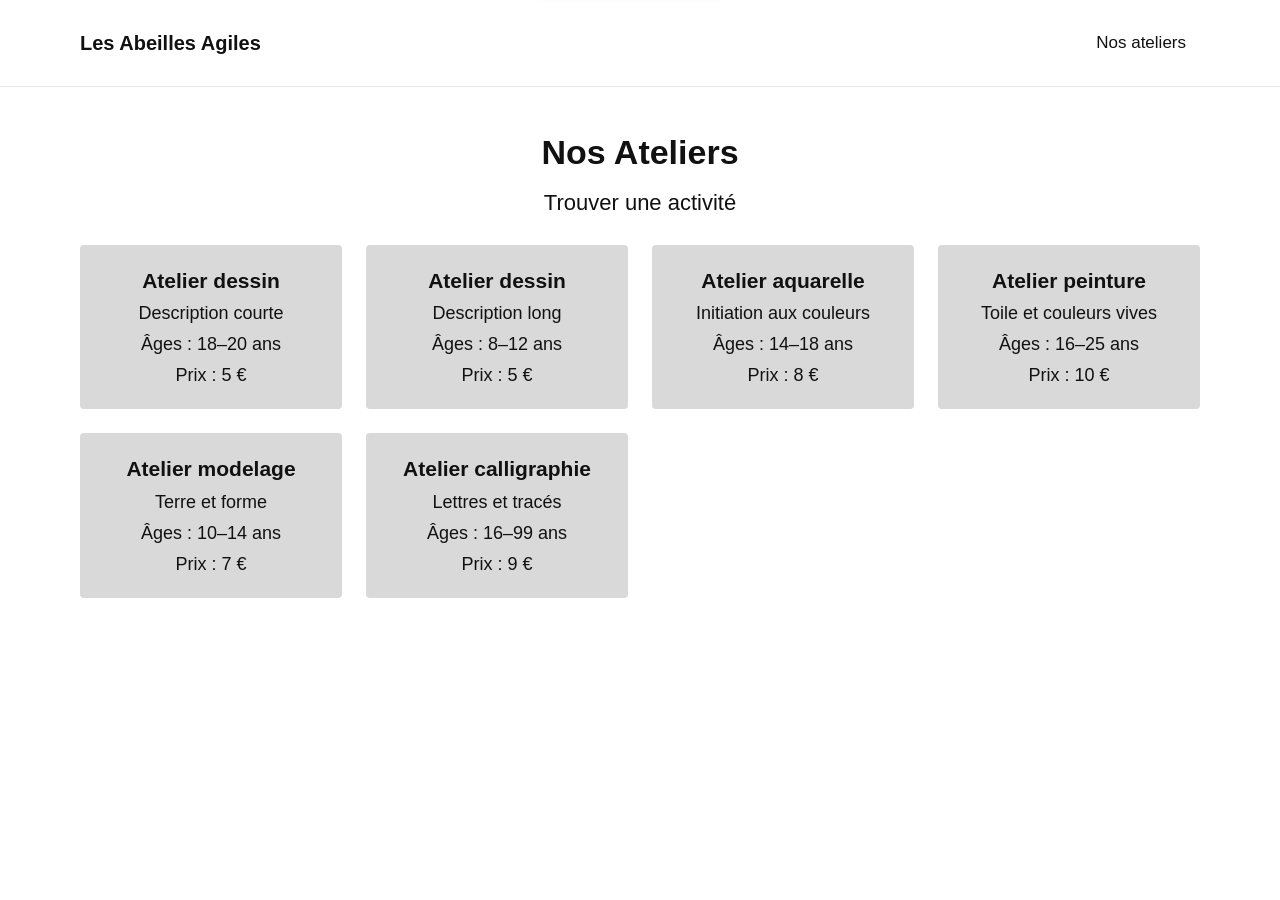
<file: index.html>
<!DOCTYPE html>
<html lang="fr">
<head>
  <meta charset="UTF-8">
  <meta name="viewport" content="width=device-width, initial-scale=1.0">
  <meta name="description" content="Les Abeilles Agiles : ateliers de dessin, aquarelle, peinture, modelage et calligraphie. Dates, tarifs, lieux et réservation en ligne.">
  <title>Les Abeilles Agiles — Nos ateliers</title>
  <link rel="icon" href="favicon.svg" type="image/svg+xml">
  <link rel="stylesheet" href="styles.css">
  <script src="js/commun.js" defer></script>
  <script src="js/liste.js" defer></script>
  <script src="js/tab-partout.js" defer></script>
</head>
<body>
  <div class="phone">
    <header class="topbar">
      <a class="brand" href="index.html">Les Abeilles Agiles</a>
      <div class="topbar-right">
        <button type="button" class="menu-toggle" aria-expanded="false" aria-controls="nav" aria-label="Ouvrir le menu">Menu</button>
        <nav class="nav" id="nav" aria-label="Navigation principale">
          <a href="index.html" aria-current="page">Nos ateliers</a>
        </nav>
      </div>
    </header>

    <nav class="skip-links" aria-label="Accès rapide">
      <a class="skip-link" href="#app">Aller au contenu principal</a>
      <a class="skip-link" href="#list-cards">Aller à la liste des ateliers</a>
      <a class="skip-link" href="#first-card">Aller au premier atelier</a>
    </nav>

    <main id="app" tabindex="-1" aria-label="Contenu principal">
      <section class="page" id="page-liste" aria-label="Liste des ateliers">
        <div class="hero">
          <h1>Nos Ateliers</h1>
          <p>Trouver une activité</p>
        </div>
        <div class="cards skip-target" id="list-cards" tabindex="-1"></div>
      </section>
    </main>
  </div>
</body>
</html>
</file>
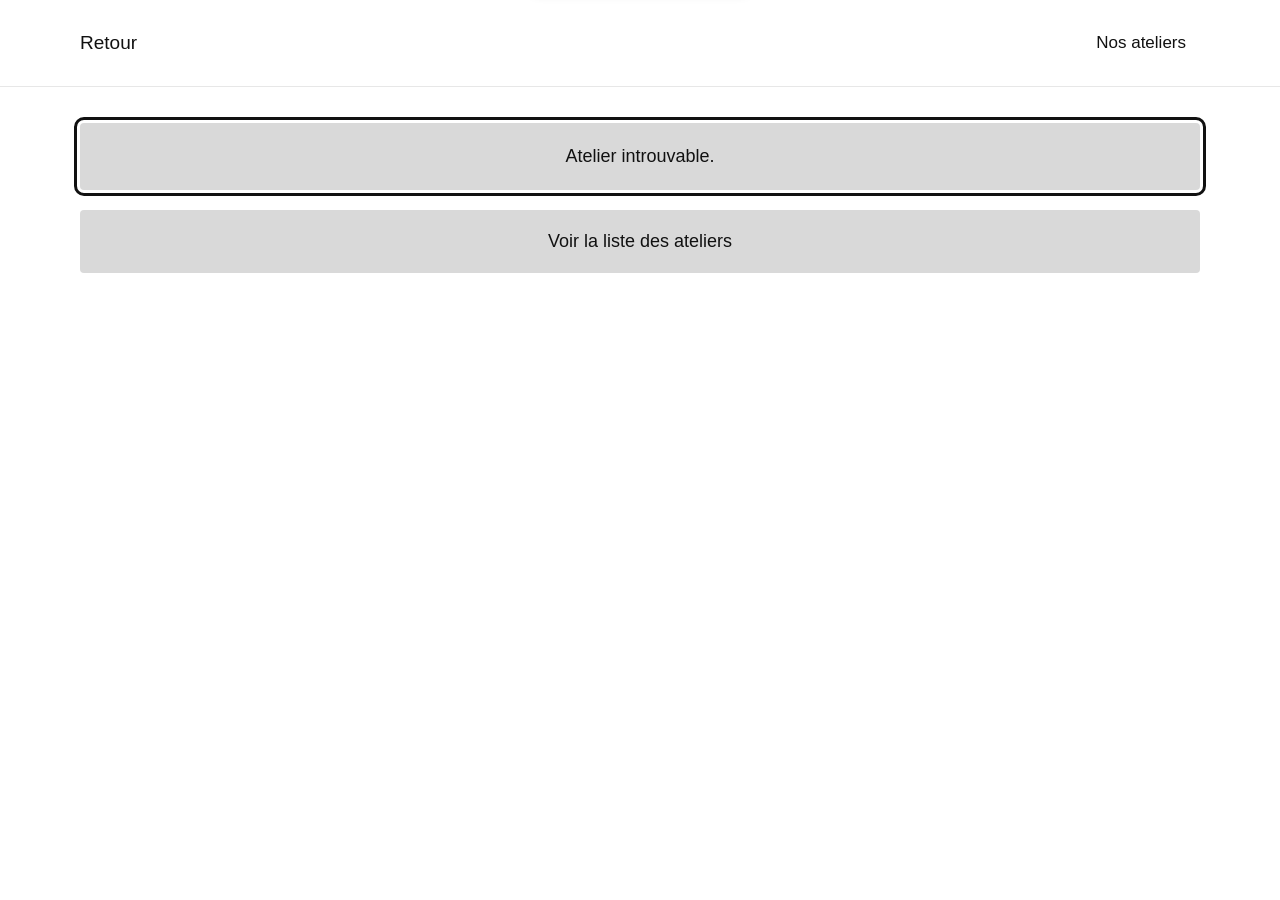
<file: atelier.html>
<!DOCTYPE html>
<html lang="fr">
<head>
  <meta charset="UTF-8">
  <meta name="viewport" content="width=device-width, initial-scale=1.0">
  <meta name="description" content="Fiche d'un atelier des Abeilles Agiles : programme, âges, tarif, durée, lieu, séances et réservation.">
  <title>Fiche atelier — Les Abeilles Agiles</title>
  <link rel="icon" href="favicon.svg" type="image/svg+xml">
  <link rel="stylesheet" href="styles.css">
  <script src="js/commun.js" defer></script>
  <script src="js/atelier.js" defer></script>
  <script src="js/tab-partout.js" defer></script>
</head>
<body>
  <div class="phone">
    <header class="topbar">
      <a href="index.html" aria-label="Retour à la liste des ateliers">Retour</a>
      <div class="topbar-right">
        <button type="button" class="menu-toggle" aria-expanded="false" aria-controls="nav" aria-label="Ouvrir le menu">Menu</button>
        <nav class="nav" id="nav" aria-label="Navigation principale">
          <a href="index.html">Nos ateliers</a>
        </nav>
      </div>
    </header>

    <nav class="skip-links" aria-label="Accès rapide">
      <a class="skip-link" href="#app">Aller au contenu principal</a>
      <a class="skip-link" href="#session-card">Aller au choix de la séance</a>
      <a class="skip-link" href="#btn-reserve">Aller au bouton Réserver cette séance</a>
      <a class="skip-link" href="index.html">Aller à la liste des ateliers</a>
    </nav>

    <main id="app" tabindex="-1" aria-label="Contenu principal">
      <section class="page" id="page-fiche" aria-label="Fiche atelier">
        <div class="detail-main" id="detail-cards"></div>
        <div class="detail-side">
          <form class="card skip-target" id="session-card" tabindex="-1" action="reservation.html" method="get" aria-label="Choix de la séance"></form>
          <button class="btn" id="btn-reserve" type="submit" form="session-card">Réserver cette séance</button>
        </div>
      </section>
    </main>
  </div>
</body>
</html>
</file>
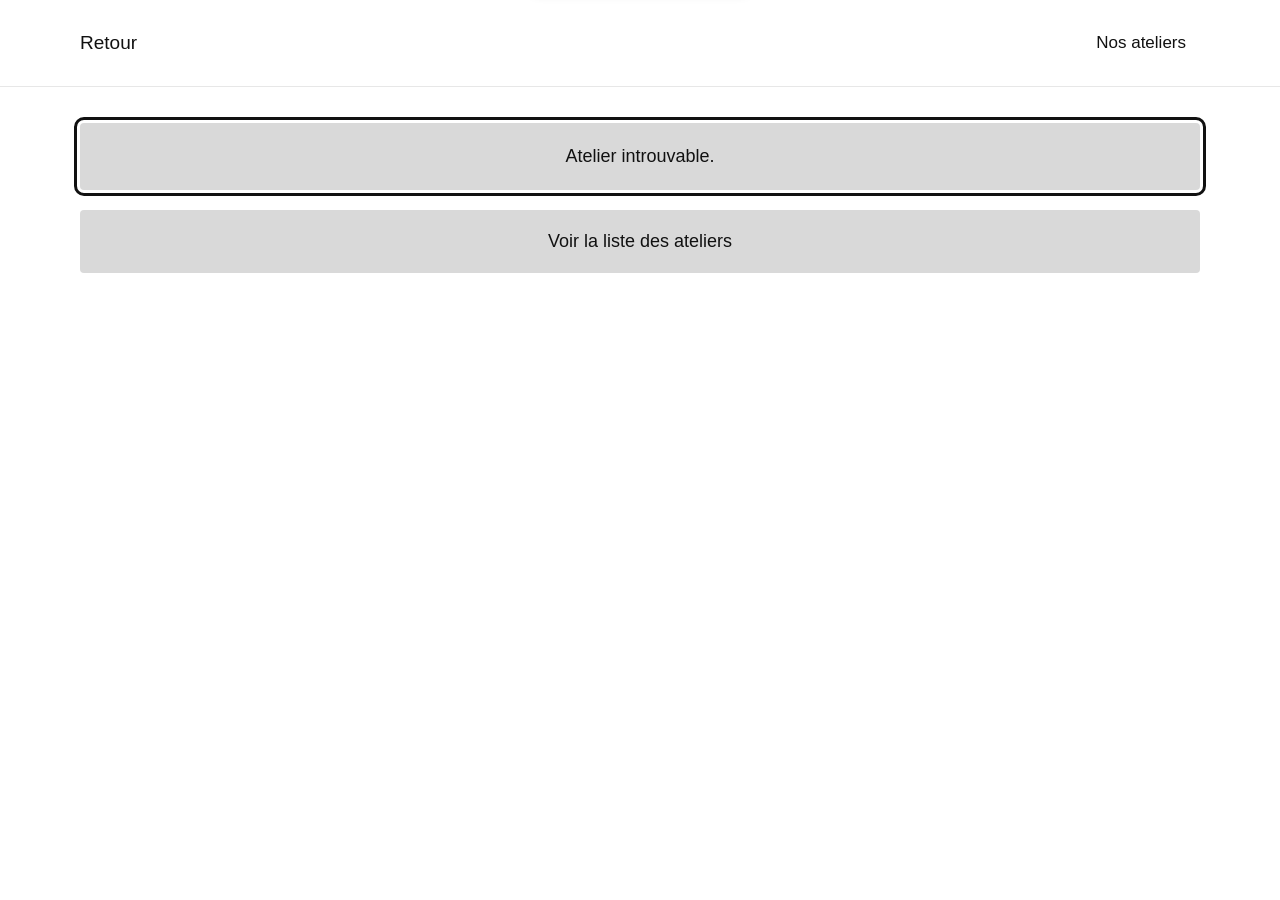
<file: reservation.html>
<!DOCTYPE html>
<html lang="fr">
<head>
  <meta charset="UTF-8">
  <meta name="viewport" content="width=device-width, initial-scale=1.0">
  <meta name="description" content="Réserver une séance d'un atelier des Abeilles Agiles : choix de la séance et formulaire d'inscription.">
  <title>Réservation — Les Abeilles Agiles</title>
  <link rel="icon" href="favicon.svg" type="image/svg+xml">
  <link rel="stylesheet" href="styles.css">
  <script src="js/commun.js" defer></script>
  <script src="js/reservation.js" defer></script>
  <script src="js/tab-partout.js" defer></script>
</head>
<body>
  <div class="phone">
    <header class="topbar">
      <a href="atelier.html" id="back-link" aria-label="Retour à la fiche atelier">Retour</a>
      <div class="topbar-right">
        <span class="reserv-title">Réservation</span>
        <button type="button" class="menu-toggle" aria-expanded="false" aria-controls="nav" aria-label="Ouvrir le menu">Menu</button>
        <nav class="nav" id="nav" aria-label="Navigation principale">
          <a href="index.html">Nos ateliers</a>
        </nav>
      </div>
    </header>

    <nav class="skip-links" aria-label="Accès rapide">
      <a class="skip-link" href="#app">Aller au contenu principal</a>
      <a class="skip-link" href="#reservation-form">Aller au formulaire</a>
      <a class="skip-link" href="#btn-confirm">Aller au bouton Confirmer la réservation</a>
      <a class="skip-link" href="index.html">Aller à la liste des ateliers</a>
    </nav>

    <main id="app" tabindex="-1" aria-label="Contenu principal">
      <section class="page" id="page-reservation" aria-label="Formulaire de réservation">
        <div class="reserv-main">
          <h1 class="reserv-h1">Réservation</h1>
          <div class="card">
            <h2>Séance choisie</h2>
            <p id="chosen-session"></p>
            <form class="skip-target" id="reservation-form" tabindex="-1" aria-label="Formulaire de réservation" novalidate>
              <label for="prenom">Prénom</label>
              <input type="text" id="prenom" name="prenom" autocomplete="given-name" maxlength="100" aria-describedby="err-prenom" required>
              <p class="field-error" id="err-prenom" role="alert" hidden></p>

              <label for="nom">Nom</label>
              <input type="text" id="nom" name="nom" autocomplete="family-name" maxlength="100" aria-describedby="err-nom" required>
              <p class="field-error" id="err-nom" role="alert" hidden></p>

              <label for="age">Âge</label>
              <p class="hint" id="age-hint"></p>
              <input type="number" id="age" name="age" min="1" max="120" inputmode="numeric" aria-describedby="age-hint err-age" required>
              <p class="field-error" id="err-age" role="alert" hidden></p>

              <label for="email">E-mail</label>
              <input type="email" id="email" name="email" autocomplete="email" maxlength="100" aria-describedby="err-email" required>
              <p class="field-error" id="err-email" role="alert" hidden></p>
            </form>
          </div>
        </div>

        <div class="reserv-aside">
          <p class="card notice" role="note">Si vous avez moins de 18 ans, apportez une autorisation parentale.</p>
          <button class="btn" id="btn-confirm" type="submit" form="reservation-form">Confirmer la réservation</button>
        </div>

        <div class="card success success-block" id="success-card" role="status" tabindex="-1" hidden>
          <h2>Réservation confirmée</h2>
          <p id="success-summary"></p>
          <a class="btn" href="index.html">Voir les autres ateliers</a>
        </div>
      </section>
    </main>
  </div>
</body>
</html>
</file>
<file: styles.css>
:root {
  --bg: #f0f0f0;
  --frame: #ffffff;
  --card: #d9d9d9;
  --card-hover: #cfcfcf;
  --field: #f4f4f4;
  --text: #111111;
  --muted: #575757;
  --error: #b00020;
  --radius: 4px;
  --content: 1120px;
}

* {
  box-sizing: border-box;
}

[hidden] {
  display: none !important;
}

body {
  margin: 0;
  min-height: 100vh;
  background: var(--bg);
  color: var(--text);
  font-family: -apple-system, BlinkMacSystemFont, "Segoe UI", Roboto, "Helvetica Neue", Arial, sans-serif;
  font-size: 17px;
  line-height: 1.5;
  display: flex;
  justify-content: center;
  align-items: flex-start;
}

.phone {
  width: 100%;
  max-width: 420px;
  min-height: 100vh;
  background: var(--frame);
  display: flex;
  flex-direction: column;
  box-shadow: 0 0 24px rgba(0, 0, 0, 0.06);
}

.topbar {
  display: flex;
  align-items: center;
  justify-content: space-between;
  gap: 16px;
  padding: 22px max(24px, env(safe-area-inset-right)) 22px max(24px, env(safe-area-inset-left));
  background: var(--frame);
  position: sticky;
  top: 0;
  z-index: 10;
}

.topbar .brand {
  font-size: 20px;
  font-weight: 600;
}

.topbar a,
.topbar button {
  appearance: none;
  border: 0;
  background: none;
  padding: 0;
  font: inherit;
  font-size: 19px;
  color: var(--text);
  text-decoration: none;
  cursor: pointer;
}

.topbar a:hover,
.topbar button:hover {
  text-decoration: underline;
}

#app {
  flex: 1;
  width: 100%;
  padding: 0 max(16px, env(safe-area-inset-right)) 32px max(16px, env(safe-area-inset-left));
}

.page {
  display: flex;
  flex-direction: column;
  gap: 20px;
}

.hero {
  text-align: center;
  padding: 26px 0 6px;
}

.hero h1 {
  margin: 0;
  font-size: 27px;
  font-weight: 600;
}

.hero p {
  margin: 8px 0 0;
  font-size: 22px;
}

.cards {
  display: flex;
  flex-direction: column;
  gap: 24px;
}

.card,
.card-btn {
  background: var(--card);
  border-radius: var(--radius);
  padding: 20px 18px;
  text-align: center;
  color: var(--text);
  font-size: 18px;
}

.card h2 {
  margin: 0 0 6px;
  font-size: 21px;
  font-weight: 600;
}

.card p {
  margin: 6px 0;
}

.card-btn {
  width: 100%;
  border: 0;
  font: inherit;
  font-size: 18px;
  text-decoration: none;
  cursor: pointer;
  display: flex;
  flex-direction: column;
  gap: 4px;
  transition: background-color 0.15s ease;
}

.card-btn:hover {
  background: var(--card-hover);
}

.card-btn .title {
  font-size: 21px;
  font-weight: 600;
}

.details {
  display: flex;
  flex-direction: column;
  gap: 4px;
}

.details h1 {
  margin: 0;
  font-size: 21px;
  font-weight: 600;
}

.sessions {
  display: flex;
  flex-direction: column;
  gap: 14px;
  margin-top: 14px;
  text-align: left;
}

.session-option {
  display: flex;
  align-items: center;
  gap: 12px;
  cursor: pointer;
}

.card .session-option input {
  appearance: none;
  width: 20px;
  min-width: 20px;
  height: 20px;
  margin: 0;
  padding: 0;
  border-radius: 50%;
  background: #efefef;
  border: 1px solid #767676;
  cursor: pointer;
  flex-shrink: 0;
}

.card .session-option input:checked {
  border: 6px solid var(--text);
  background: #ffffff;
}

.card .session-option input:focus-visible {
  outline: 2px solid var(--text);
  outline-offset: 2px;
}

.session-option span {
  flex: 1;
}

.btn {
  appearance: none;
  border: 0;
  display: block;
  width: 100%;
  text-align: center;
  text-decoration: none;
  background: var(--card);
  border-radius: var(--radius);
  padding: 18px 16px;
  font: inherit;
  font-size: 18px;
  color: var(--text);
  cursor: pointer;
  transition: background-color 0.15s ease;
}

.btn:hover {
  background: var(--card-hover);
}

.btn:disabled {
  opacity: 0.6;
  cursor: not-allowed;
}

.card form {
  display: flex;
  flex-direction: column;
  text-align: left;
  margin-top: 16px;
}

.card label {
  font-size: 19px;
  margin: 14px 0 6px;
}

.card input {
  font: inherit;
  font-size: 17px;
  padding: 10px 12px;
  border: 1px solid #767676;
  border-radius: var(--radius);
  background: var(--field);
  color: var(--text);
  width: 100%;
}

.card input:focus {
  outline: none;
  border-color: var(--text);
  background: #ffffff;
}

.card input.invalid {
  border-color: var(--error);
  background: #fff5f5;
}

.hint {
  font-size: 14px;
  color: var(--muted);
  margin: -2px 0 6px;
}

.field-error {
  color: var(--error);
  font-size: 15px;
  line-height: 1.35;
  margin: 6px 0 0;
  text-align: left;
}

.notice {
  text-align: left;
}

.success h2 {
  margin-bottom: 10px;
}

.success .btn {
  background: #ffffff;
  margin-top: 14px;
}

.success .btn:hover {
  background: #f0f0f0;
}

.topbar-right {
  display: flex;
  align-items: center;
  gap: 16px;
}

.reserv-title {
  font-size: 19px;
}

.reserv-h1 {
  margin: 0;
  font-size: 24px;
  font-weight: 600;
}

.topbar .menu-toggle {
  padding: 6px 0;
}

.nav {
  display: none;
}

.nav.open {
  display: flex;
  flex-direction: column;
  gap: 2px;
  position: absolute;
  top: 100%;
  right: 16px;
  min-width: 210px;
  padding: 6px;
  background: var(--frame);
  border: 1px solid #e5e5e5;
  border-radius: 8px;
  box-shadow: 0 10px 30px rgba(0, 0, 0, 0.14);
  z-index: 30;
}

.nav a,
.nav button {
  font-size: 17px;
  padding: 11px 14px;
  border-radius: 6px;
  text-align: left;
  text-decoration: none;
  color: var(--text);
}

.nav a:hover,
.nav button:hover {
  background: #f0f0f0;
  text-decoration: none;
}

.detail-main,
.detail-side,
.reserv-main,
.reserv-aside {
  display: contents;
}

@media (max-width: 360px) {
  body {
    font-size: 16px;
  }

  .topbar {
    padding-top: 16px;
    padding-bottom: 16px;
  }

  .topbar .brand {
    font-size: 18px;
  }

  .topbar button {
    font-size: 17px;
  }

  .hero {
    padding-top: 18px;
  }

  .hero h1 {
    font-size: 23px;
  }

  .hero p {
    font-size: 19px;
  }

  .cards {
    gap: 16px;
  }

  .card,
  .card-btn {
    padding: 16px 12px;
    font-size: 16px;
  }

  .card h2,
  .card-btn .title,
  .details h1 {
    font-size: 19px;
  }

  .reserv-h1 {
    font-size: 21px;
  }

  .btn {
    padding: 15px 12px;
    font-size: 16px;
  }

  .card label {
    font-size: 17px;
  }

  .card input {
    font-size: 16px;
    padding: 9px 10px;
  }
}

@media (min-width: 768px) {
  .phone {
    max-width: none;
    min-height: 100vh;
    border-radius: 0;
    box-shadow: none;
  }

  .topbar {
    border-bottom: 1px solid #e7e7e7;
    padding-inline: max(24px, calc((100% - var(--content)) / 2));
  }

  .reserv-title,
  .topbar .menu-toggle {
    display: none;
  }

  .nav,
  .nav.open {
    display: flex;
    position: static;
    flex-direction: row;
    gap: 4px;
    min-width: 0;
    padding: 0;
    background: none;
    border: 0;
    border-radius: 0;
    box-shadow: none;
  }

  .nav a,
  .nav button {
    padding: 8px 14px;
    font-size: 17px;
  }

  .nav a:hover,
  .nav button:hover {
    background: #f0f0f0;
  }

  #app {
    max-width: calc(var(--content) + 48px);
    margin: 0 auto;
    padding: 36px 24px 64px;
  }

  .hero {
    padding-top: 4px;
  }

  .hero h1 {
    font-size: 34px;
  }

  .hero p {
    font-size: 22px;
  }

  #page-liste .cards {
    display: grid;
    grid-template-columns: repeat(auto-fill, minmax(260px, 1fr));
    gap: 24px;
    align-items: start;
  }

  #page-fiche,
  #page-reservation {
    display: grid;
    grid-template-columns: minmax(0, 1.5fr) minmax(0, 1fr);
    gap: 24px;
    align-items: start;
  }

  .detail-main,
  .detail-side,
  .reserv-main,
  .reserv-aside {
    display: flex;
    flex-direction: column;
    gap: 24px;
  }

  .success-block {
    grid-column: 1 / -1;
    max-width: 560px;
    margin: 0 auto;
    width: 100%;
  }
}

/* Groupe de liens d'évitement / d'accès rapide.
   Le groupe entier est rangé au-dessus du viewport (translate négatif) et
   descend d'un bloc dès qu'un de ses liens reçoit le focus (:focus-within).
   Le premier Tab donne donc accès, en une seule manœuvre, à toutes les
   destinations de la page : contenu, boutons, formulaire, autres pages.
   Les liens restent dans le flux de tabulation même masqués (pas de
   display:none ni de visibility:hidden). */
.skip-links {
  position: fixed;
  top: 12px;
  left: 0;
  right: 0;
  width: fit-content;
  max-width: calc(100vw - 24px);
  margin-inline: auto;
  z-index: 100;
  display: flex;
  flex-direction: column;
  align-items: flex-start;
  gap: 6px;
  transform: translateY(calc(-100% - 24px));
  transition: transform 0.15s ease;
}

.skip-links:focus-within {
  transform: translateY(0);
}

.skip-link {
  background: var(--text);
  color: #ffffff;
  padding: 10px 16px;
  border-radius: 6px;
  text-decoration: none;
  font-size: 16px;
  line-height: 1.3;
  box-shadow: 0 3px 12px rgba(0, 0, 0, 0.28);
}

/* Cibles des liens d'évitement : la cible s'arrête sous la barre collante
   au lieu de passer dessous. */
.skip-target {
  scroll-margin-top: 96px;
}

a:focus-visible,
button:focus-visible,
input:focus-visible,
[tabindex]:focus-visible {
  outline: 3px solid var(--text);
  outline-offset: 3px;
}

.card input:focus-visible {
  outline: 3px solid var(--text);
  outline-offset: 2px;
}

.card-btn:focus-visible {
  background: var(--card-hover);
}

#app:focus {
  outline: none;
}

a,
button,
input,
.card-btn {
  scroll-margin-top: 96px;
}

#app {
  scroll-margin-top: 80px;
}

@media (prefers-reduced-motion: reduce) {
  *,
  *::before,
  *::after {
    transition-duration: 0.01ms !important;
    animation-duration: 0.01ms !important;
    animation-iteration-count: 1 !important;
    scroll-behavior: auto !important;
  }
}
</file>
